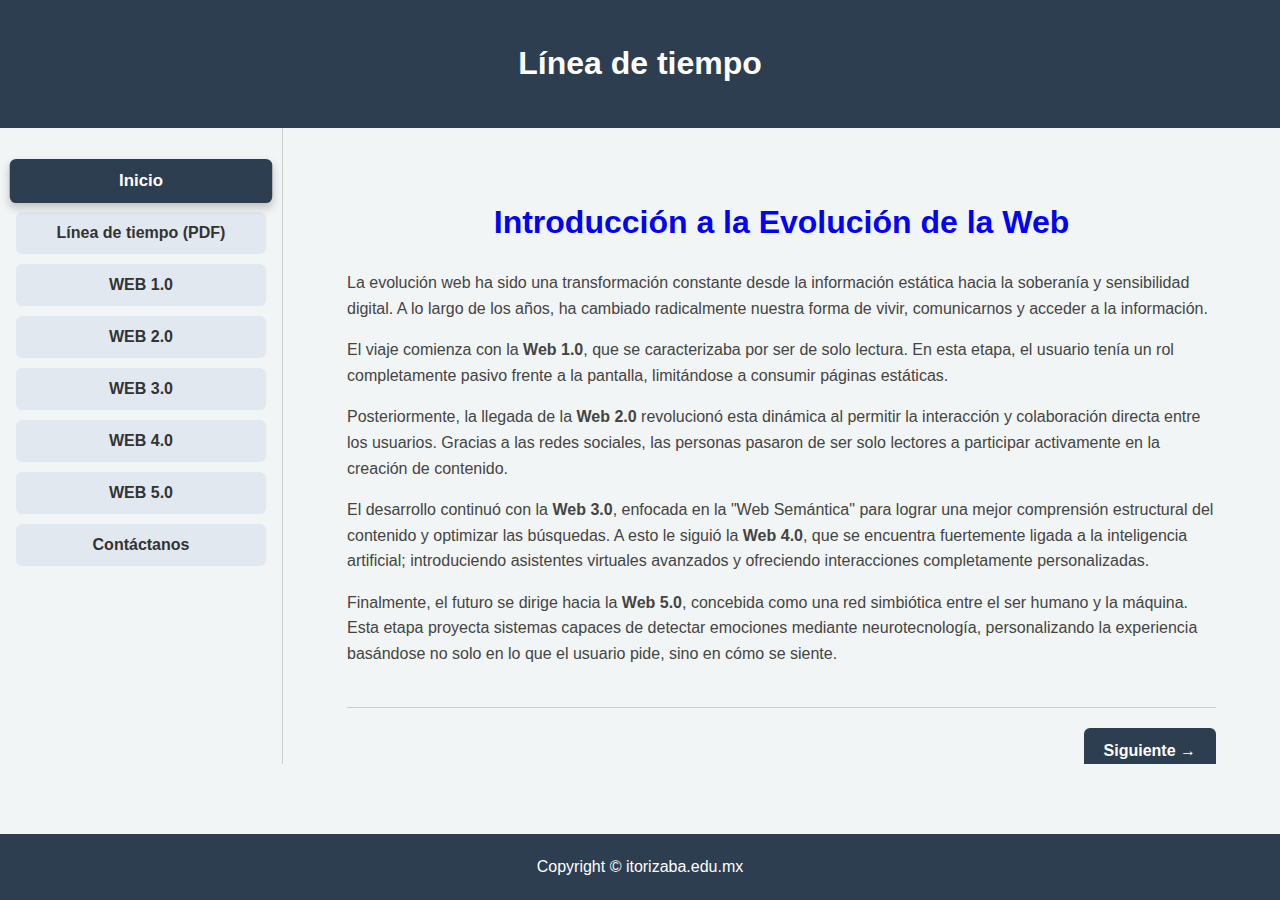
<file: index.html>
<!DOCTYPE html>
<html>
<head>
    <meta charset="utf-8">
    <meta name="viewport" content="width=device-width, initial-scale=1.0">
    <title>Inicio - Evolución de la Web</title>
    <link rel="stylesheet" href="estilo.css">
</head>
<body>
<div class="contenedor">
    
    <header>
        <h1>Línea de tiempo</h1>
    </header>

    <nav>
    <ol>
        <li class="activo"><a href="index.html">Inicio</a></li>
        <li><a href="visor_pdf.html">Línea de tiempo (PDF)</a></li>
        <li><a href="web1.html">WEB 1.0</a></li>
        <li><a href="web2.html">WEB 2.0</a></li>
        <li><a href="web3.html">WEB 3.0</a></li>
        <li><a href="web4.html">WEB 4.0</a></li>
        <li><a href="web5.html">WEB 5.0</a></li>
        <li><a href="contactanos.html">Contáctanos</a></li>
    </ol>
</nav>

    <section>
        <article>
            <h1 align="center"> <span style="color:blue">Introducción a la Evolución de la Web</span> </h1>
            <p>La evolución web ha sido una transformación constante desde la información estática hacia la soberanía y sensibilidad digital. A lo largo de los años, ha cambiado radicalmente nuestra forma de vivir, comunicarnos y acceder a la información.</p>
            
<p>El viaje comienza con la <strong>Web 1.0</strong>, que se caracterizaba por ser de solo lectura. En esta etapa, el usuario tenía un rol completamente pasivo frente a la pantalla, limitándose a consumir páginas estáticas.</p>
            
<p>Posteriormente, la llegada de la <strong>Web 2.0</strong> revolucionó esta dinámica al permitir la interacción y colaboración directa entre los usuarios. Gracias a las redes sociales, las personas pasaron de ser solo lectores a participar activamente en la creación de contenido.</p>
            
<p>El desarrollo continuó con la <strong>Web 3.0</strong>, enfocada en la "Web Semántica" para lograr una mejor comprensión estructural del contenido y optimizar las búsquedas. A esto le siguió la <strong>Web 4.0</strong>, que se encuentra fuertemente ligada a la inteligencia artificial; introduciendo asistentes virtuales avanzados y ofreciendo interacciones completamente personalizadas.</p>
            
<p>Finalmente, el futuro se dirige hacia la <strong>Web 5.0</strong>, concebida como una red simbiótica entre el ser humano y la máquina. Esta etapa proyecta sistemas capaces de detectar emociones mediante neurotecnología, personalizando la experiencia basándose no solo en lo que el usuario pide, sino en cómo se siente.</p>
            
  
            <div class="navegacion-flechas solo-siguiente">
                <a href="visor_pdf.html" class="btn-flecha">Siguiente &rarr;</a>
            </div>

        </article>
    </section>

    <footer>Copyright &copy; itorizaba.edu.mx</footer>

</div>
</body>
</html>
</file>
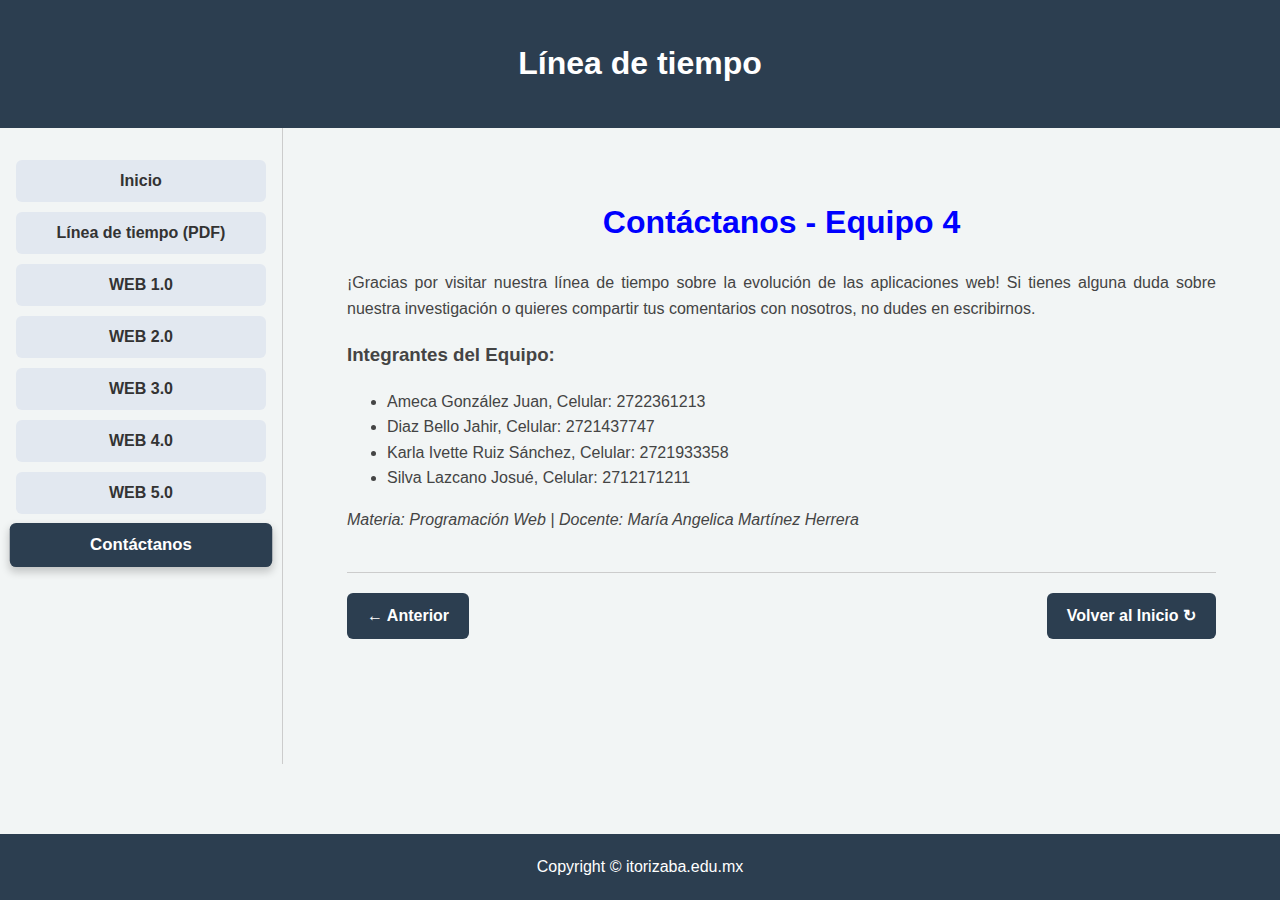
<file: contactanos.html>
<!DOCTYPE html>
<html>
<head>
    <meta charset="utf-8">
    <meta name="viewport" content="width=device-width, initial-scale=1.0">
    <title>Contáctanos - Evolución de la Web</title>
    <link rel="stylesheet" href="estilo.css">
</head>
<body>
<div class="contenedor">
    
    <header>
        <h1>Línea de tiempo</h1>
    </header>

    <nav>
        <ol>
            <li><a href="index.html">Inicio</a></li>
            <li><a href="visor_pdf.html">Línea de tiempo (PDF)</a></li>
            <li><a href="web1.html">WEB 1.0</a></li>
            <li><a href="web2.html">WEB 2.0</a></li>
            <li><a href="web3.html">WEB 3.0</a></li>
            <li><a href="web4.html">WEB 4.0</a></li>
            <li><a href="web5.html">WEB 5.0</a></li>
            <li class="activo"><a href="contactanos.html">Contáctanos</a></li>
        </ol>
    </nav>

    <section>
        <article>
            <h1 align="center"> <span style="color:blue">Contáctanos - Equipo 4</span> </h1>
            
            <div class="texto-justificado">
                <p>¡Gracias por visitar nuestra línea de tiempo sobre la evolución de las aplicaciones web! Si tienes alguna duda sobre nuestra investigación o quieres compartir tus comentarios con nosotros, no dudes en escribirnos.</p>
                
                <h3>Integrantes del Equipo:</h3>
                <ul>
                    <li>Ameca González Juan, Celular: 2722361213</li>
                    <li>Diaz Bello Jahir, Celular: 2721437747</li>
                    <li>Karla Ivette Ruiz Sánchez, Celular: 2721933358</li>
                    <li>Silva Lazcano Josué, Celular: 2712171211</li>
                </ul>
                <p><em>Materia: Programación Web | Docente: María Angelica Martínez Herrera</em></p>


                    
                </form>
            </div>

            <div class="navegacion-flechas">
                <a href="web5.html" class="btn-flecha">&larr; Anterior</a>
                <a href="index.html" class="btn-flecha">Volver al Inicio &circlearrowright;</a>
            </div>

        </article>
    </section>

    <footer>Copyright &copy; itorizaba.edu.mx</footer>

</div>
</body>
</html>
</file>
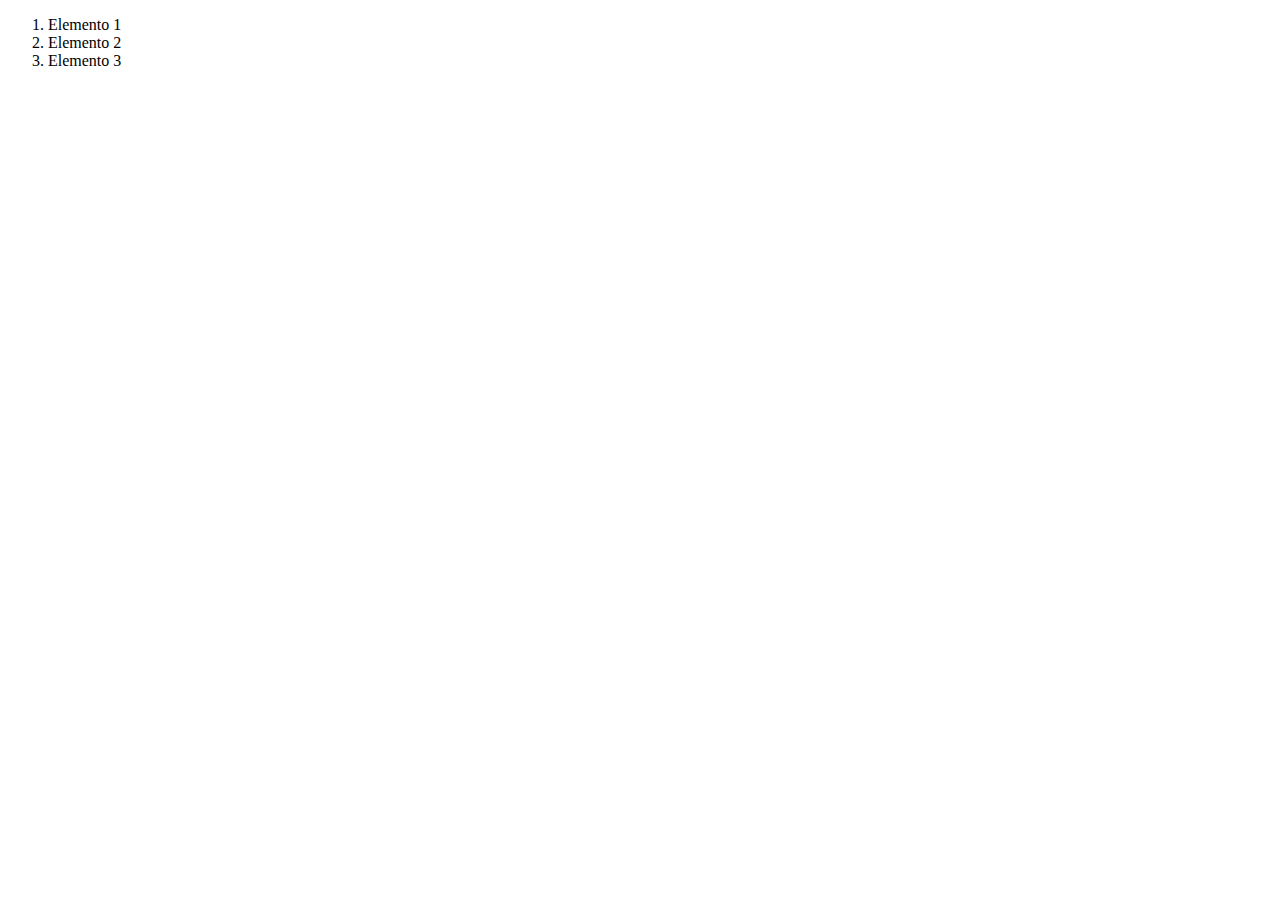
<file: listas.html>
<!DOCTYPE html>
<html lang="en">
<head>
    <meta charset="UTF-8">
    <meta name="viewport" content="width=device-width, initial-scale=1.0">
    <title>Document</title>
</head>
<body>
    <ol>
        <li> Elemento 1</li>
        <li> Elemento 2</li>
        <li> Elemento 3 </li>
    </ol>
</body>
</html>
</file>
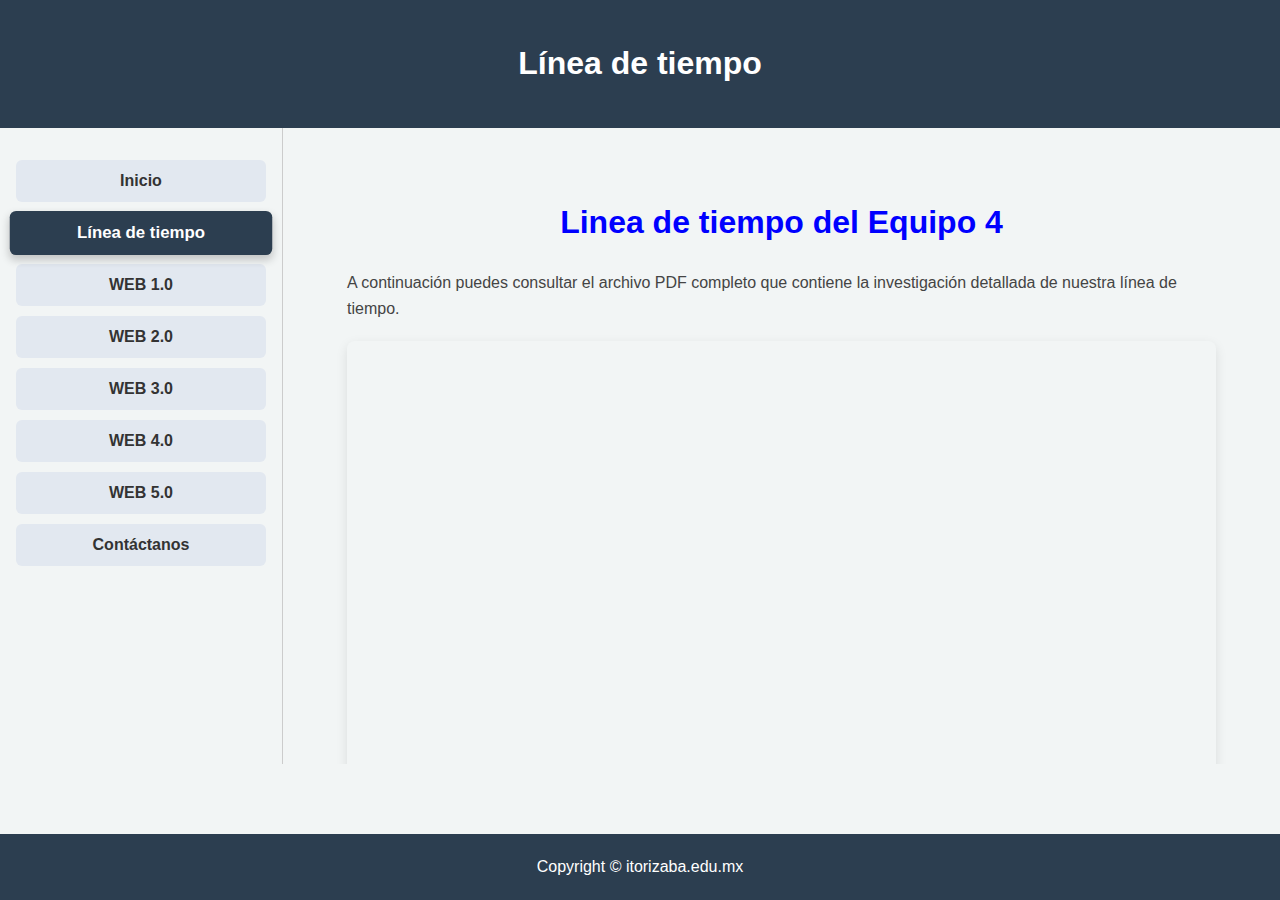
<file: visor_pdf.html>
<!DOCTYPE html>
<html>
<head>
    <meta charset="utf-8">
    <meta name="viewport" content="width=device-width, initial-scale=1.0">
    <title>Visor PDF - Línea de Tiempo</title>
    <link rel="stylesheet" href="estilo.css">
</head>
<body>
<div class="contenedor">
    
    <header>
        <h1>Línea de tiempo</h1>
    </header>

    <nav>
    <ol>
        <li><a href="index.html">Inicio</a></li>
        <li class="activo"><a href="visor_pdf.html">Línea de tiempo</a></li>
        <li><a href="web1.html">WEB 1.0</a></li>
        <li><a href="web2.html">WEB 2.0</a></li>
        <li><a href="web3.html">WEB 3.0</a></li>
        <li><a href="web4.html">WEB 4.0</a></li>
        <li><a href="web5.html">WEB 5.0</a></li>
        <li><a href="contactanos.html">Contáctanos</a></li>
    </ol>
</nav>

    <section>
        <article>
            <h1 align="center"> <span style="color:blue">Linea de tiempo del Equipo 4</span> </h1>
            
            <p>A continuación puedes consultar el archivo PDF completo que contiene la investigación detallada de nuestra línea de tiempo.</p>

            <div style="text-align: center; margin-top: 20px;">
                <iframe src="linea_de_tiempo.pdf" width="100%" height="800px" style="border: none; border-radius: 8px; box-shadow: 0 4px 12px rgba(0,0,0,0.1);">
                    Este navegador no soporta la visualización de PDFs. 
                    <a href="linea_de_tiempo.pdf">Haz clic aquí para descargar el archivo.</a>
                </iframe>
            </div>

            <div class="navegacion-flechas">
                <a href="index.html" class="btn-flecha">&larr; Volver al Inicio</a>
                <a href="web1.html" class="btn-flecha"> Siguiente &rarr;</a>
            </div>

        </article>
    </section>

    <footer>Copyright &copy; itorizaba.edu.mx</footer>

</div>
</body>
</html>
</file>
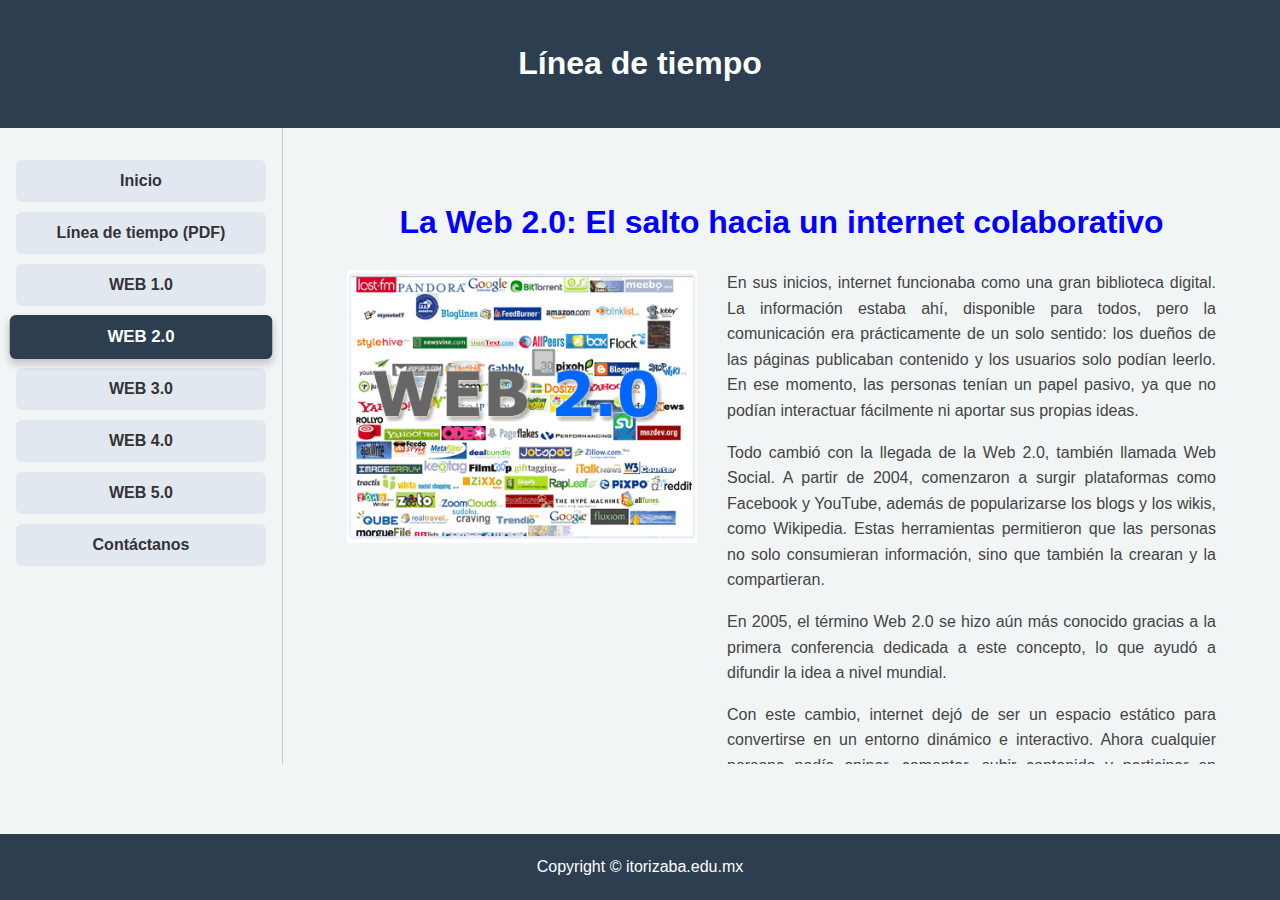
<file: web2.html>
<!DOCTYPE html>
<html>
<head>
    <meta charset="utf-8">
    <meta name="viewport" content="width=device-width, initial-scale=1.0">
    <title>Web 2.0 - Evolución</title>
    <link rel="stylesheet" href="estilo.css">
</head>
<body>
<div class="contenedor">
    
    <header>
        <h1>Línea de tiempo</h1>
    </header>

    <nav>
    <ol>
        <li><a href="index.html">Inicio</a></li>
        <li><a href="visor_pdf.html">Línea de tiempo (PDF)</a></li>
        <li><a href="web1.html">WEB 1.0</a></li>
        <li class="activo"><a href="web2.html">WEB 2.0</a></li>
        <li><a href="web3.html">WEB 3.0</a></li>
        <li><a href="web4.html">WEB 4.0</a></li>
        <li><a href="web5.html">WEB 5.0</a></li>
        <li><a href="contactanos.html">Contáctanos</a></li>
    </ol>
</nav>

    <section>
        <article>
            <h1 align="center"> <span style="color:blue">La Web 2.0: El salto hacia un internet colaborativo</span> </h1>
            
            <div class="caja-columnas">
                <img src="web2_0_social_media_business_blog_consultant_consultants.png" alt="Nube de palabras y logos de la Web 2.0" class="imagen-web">
                
                <div class="texto-justificado">
                    <p>En sus inicios, internet funcionaba como una gran biblioteca digital. La información estaba ahí, disponible para todos, pero la comunicación era prácticamente de un solo sentido: los dueños de las páginas publicaban contenido y los usuarios solo podían leerlo. En ese momento, las personas tenían un papel pasivo, ya que no podían interactuar fácilmente ni aportar sus propias ideas.</p>
                    
                    <p>Todo cambió con la llegada de la Web 2.0, también llamada Web Social. A partir de 2004, comenzaron a surgir plataformas como Facebook y YouTube, además de popularizarse los blogs y los wikis, como Wikipedia. Estas herramientas permitieron que las personas no solo consumieran información, sino que también la crearan y la compartieran.</p>
                    
                    <p>En 2005, el término Web 2.0 se hizo aún más conocido gracias a la primera conferencia dedicada a este concepto, lo que ayudó a difundir la idea a nivel mundial.</p>
                    
                    <p>Con este cambio, internet dejó de ser un espacio estático para convertirse en un entorno dinámico e interactivo. Ahora cualquier persona podía opinar, comentar, subir contenido y participar en comunidades digitales. La red empezó a construirse entre todos.</p>
                    
                    <p>La idea principal de la Web 2.0 es la colaboración. Los sitios web comenzaron a diseñarse pensando más en la experiencia del usuario y en facilitar la interacción. Ya no se trataba solo de recibir información, sino de generarla, compartirla y debatirla en tiempo real. En pocas palabras, la Web 2.0 marcó el momento en que internet pasó de ser un simple monólogo informativo a convertirse en una conversación global en la que todos pueden participar.</p>
                </div>
            </div>

            <div class="navegacion-flechas">
                <a href="web1.html" class="btn-flecha">&larr; Anterior</a>
                <a href="index.html" class="btn-flecha">Volver al Inicio &circlearrowright;</a>
                <a href="web3.html" class="btn-flecha">Siguiente &rarr;</a>
            </div>

        </article>
    </section>

    <footer>Copyright &copy; itorizaba.edu.mx</footer>

</div>
</body>
</html>
</file>
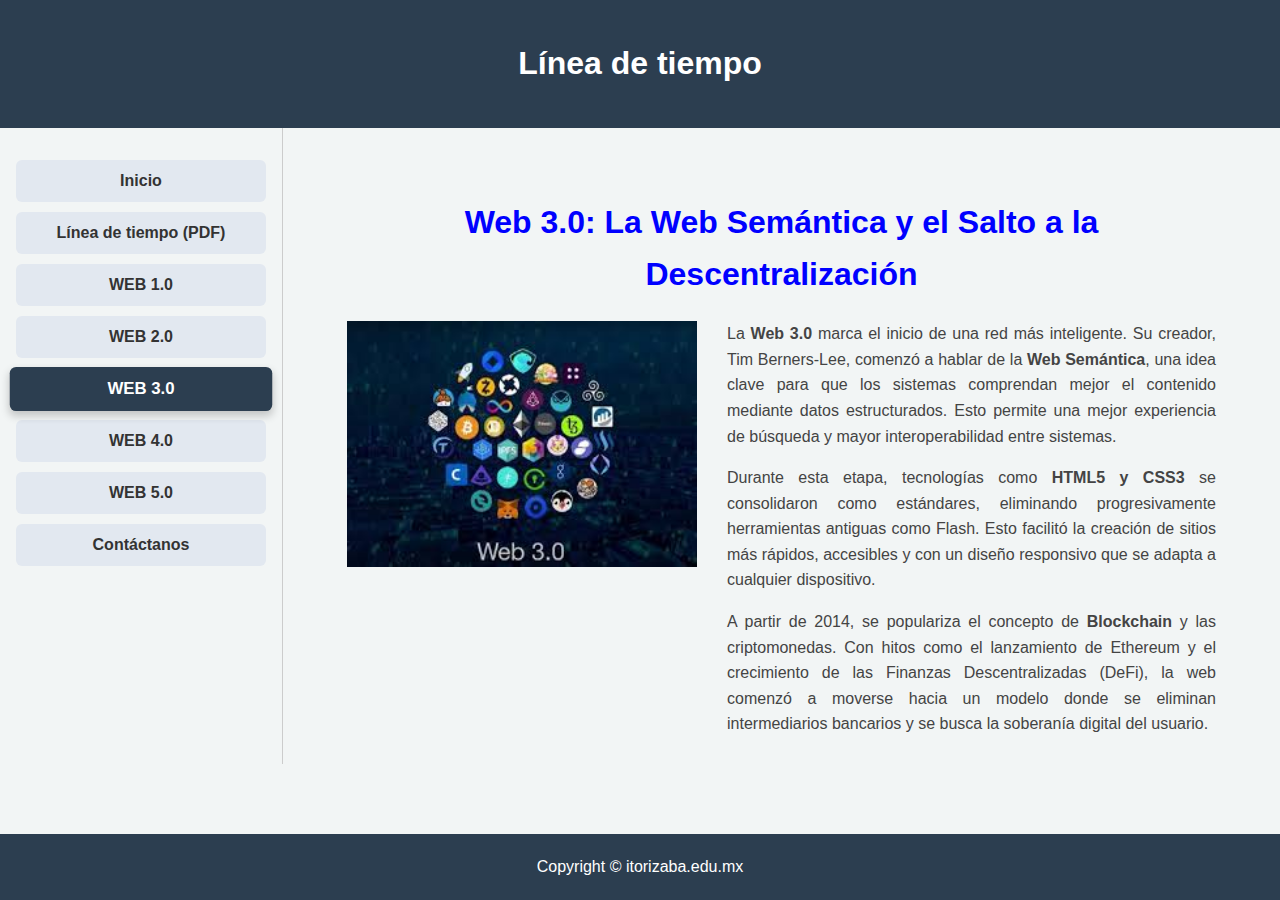
<file: web3.html>
<!DOCTYPE html>
<html>
<head>
    <meta charset="utf-8">
    <meta name="viewport" content="width=device-width, initial-scale=1.0">
    <title>Web 3.0 - Evolución de la Web</title>
    <link rel="stylesheet" href="estilo.css">
</head>
<body>
<div class="contenedor">
    
    <header>
        <h1>Línea de tiempo</h1>
    </header>
    <nav>
    <ol>
        <li><a href="index.html">Inicio</a></li>
        <li><a href="visor_pdf.html">Línea de tiempo (PDF)</a></li>
        <li><a href="web1.html">WEB 1.0</a></li>
        <li><a href="web2.html">WEB 2.0</a></li>
        <li class="activo"><a href="web3.html">WEB 3.0</a></li>
        <li><a href="web4.html">WEB 4.0</a></li>
        <li><a href="web5.html">WEB 5.0</a></li>
        <li><a href="contactanos.html">Contáctanos</a></li>
    </ol>
</nav>

    <section>
        <article>
            <h1 align="center"> <span style="color:blue">Web 3.0: La Web Semántica y el Salto a la Descentralización</span> </h1>
            
            <div class="caja-columnas">
                <img src="descarga (1).png" alt="Blockchain y Web Semántica" class="imagen-web">
                
                <div class="texto-justificado">
                    <p>La <strong>Web 3.0</strong> marca el inicio de una red más inteligente. Su creador, Tim Berners-Lee, comenzó a hablar de la <strong>Web Semántica</strong>, una idea clave para que los sistemas comprendan mejor el contenido mediante datos estructurados. Esto permite una mejor experiencia de búsqueda y mayor interoperabilidad entre sistemas.</p>
                    
                    <p>Durante esta etapa, tecnologías como <strong>HTML5 y CSS3</strong> se consolidaron como estándares, eliminando progresivamente herramientas antiguas como Flash. Esto facilitó la creación de sitios más rápidos, accesibles y con un diseño responsivo que se adapta a cualquier dispositivo.</p>
                    
                    <p>A partir de 2014, se populariza el concepto de <strong>Blockchain</strong> y las criptomonedas. Con hitos como el lanzamiento de Ethereum y el crecimiento de las Finanzas Descentralizadas (DeFi), la web comenzó a moverse hacia un modelo donde se eliminan intermediarios bancarios y se busca la soberanía digital del usuario.</p>
                </div>
            </div>

            <div class="navegacion-flechas">
                <a href="web2.html" class="btn-flecha">&larr; Anterior</a>
                <a href="index.html" class="btn-flecha"> Volver al Inicio &circlearrowright;</a>
                <a href="web4.html" class="btn-flecha">Siguiente &rarr;</a>
            </div>

        </article>
    </section>

    <footer>Copyright &copy; itorizaba.edu.mx</footer>

</div>
</body>
</html>
</file>
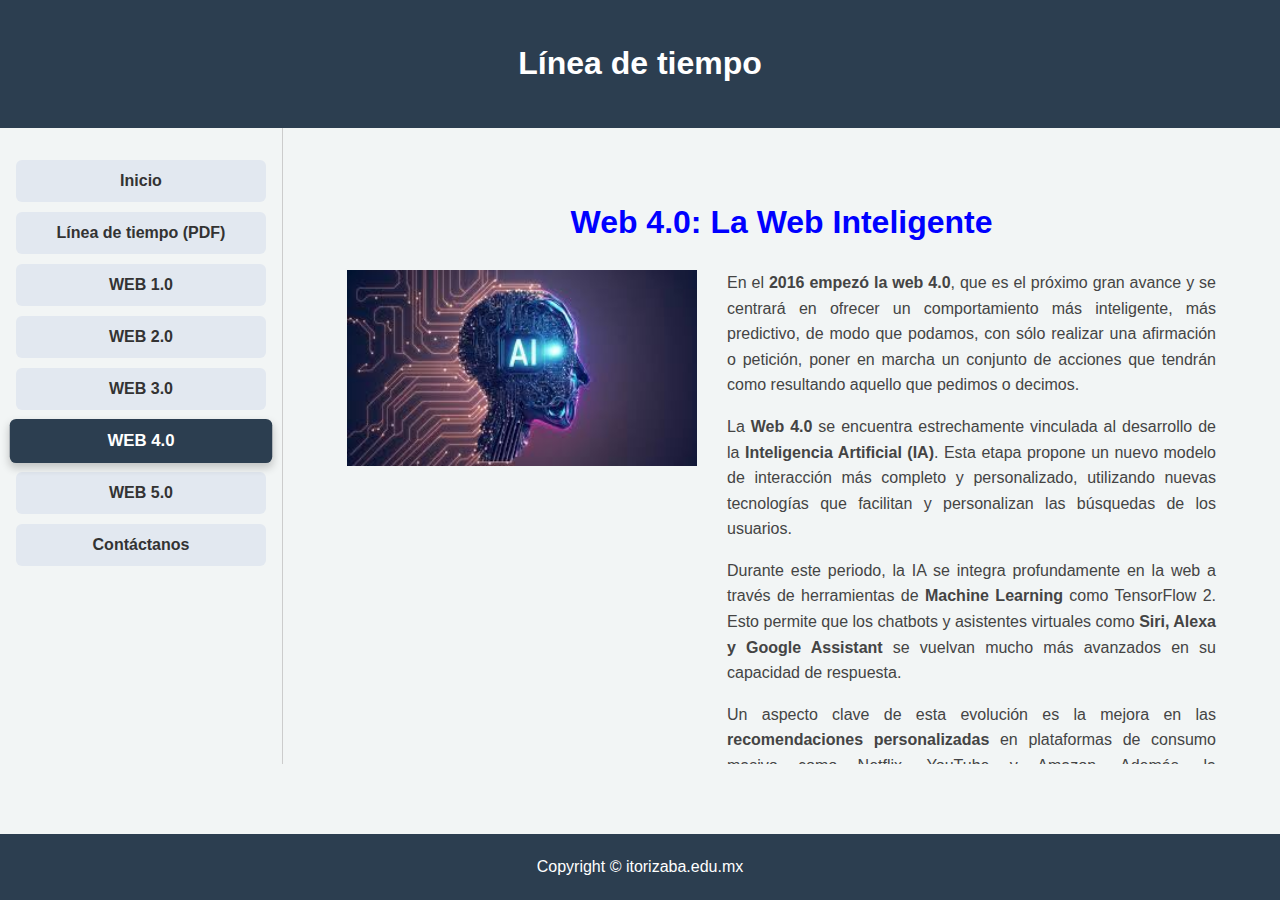
<file: web4.html>
<!DOCTYPE html>
<html>
<head>
    <meta charset="utf-8">
    <meta name="viewport" content="width=device-width, initial-scale=1.0">
    <title>Web 4.0 - Evolución de la Web</title>
    <link rel="stylesheet" href="estilo.css">
</head>
<body>
<div class="contenedor">
    
    <header>
        <h1>Línea de tiempo</h1>
    </header>

    <nav>
        <ol>
            <li><a href="index.html">Inicio</a></li>
            <li><a href="visor_pdf.html">Línea de tiempo (PDF)</a></li>
            <li><a href="web1.html">WEB 1.0</a></li>
            <li><a href="web2.html">WEB 2.0</a></li>
            <li><a href="web3.html">WEB 3.0</a></li>
            <li class="activo"><a href="web4.html">WEB 4.0</a></li>
            <li><a href="web5.html">WEB 5.0</a></li>
            <li><a href="contactanos.html">Contáctanos</a></li>
        </ol>
    </nav>

    <section>
        <article>
            <h1 align="center"> <span style="color:blue">Web 4.0: La Web Inteligente</span> </h1>
            
            <div class="caja-columnas">
                <img src="IA.png" alt="Inteligencia Artificial" class="imagen-web">
                
                <div class="texto-justificado">
                   <p>En el <strong>2016 empezó la web 4.0</strong>, que es el próximo gran avance y se centrará en ofrecer un comportamiento más inteligente, más predictivo, de modo que podamos, con sólo realizar una afirmación o petición, poner en marcha un conjunto de acciones que tendrán como resultando aquello que pedimos o decimos.</p> 
                    
                    <p>La <strong>Web 4.0</strong> se encuentra estrechamente vinculada al desarrollo de la <strong>Inteligencia Artificial (IA)</strong>. Esta etapa propone un nuevo modelo de interacción más completo y personalizado, utilizando nuevas tecnologías que facilitan y personalizan las búsquedas de los usuarios.</p>
                    
<p>Durante este periodo, la IA se integra profundamente en la web a través de herramientas de <strong>Machine Learning</strong> como TensorFlow 2. Esto permite que los chatbots y asistentes virtuales como <strong>Siri, Alexa y Google Assistant</strong> se vuelvan mucho más avanzados en su capacidad de respuesta.</p>
                    
<p>Un aspecto clave de esta evolución es la mejora en las <strong>recomendaciones personalizadas</strong> en plataformas de consumo masivo como Netflix, YouTube y Amazon. Además, la automatización de la atención al cliente mediante IA se vuelve un estándar en redes sociales y sitios web comerciales.</p>

<p><strong>Hitos y Características en la Historia de la Web 4.0</strong></p>

<p><strong>Fundamentos (Post-2015):</strong>La web pasa de ser un repositorio de datos a un ecosistema activo de agentes inteligentes en la nube que se comunican entre sí.</p>

<p><strong>Inteligencia Artificial y Voz:</strong>La integración de asistentes virtuales (Siri, Alexa, Cortana) permite el uso de lenguaje natural y el reconocimiento de voz para consultas complejas.</p>

<p><strong>Web Ubicua y Contextual:</strong>Se basa en el contexto (ubicación, ritmo cardíaco, emociones) para ofrecer respuestas proactivas.</p>

<p><strong>Tecnologías Clave:</strong>Se apoya en el Internet de las Cosas (IoT) para conectar objetos físicos a la red, la computación en la nube para el procesamiento, y la realidad aumentada.</p>

<p><strong>Interacción Inmersiva:</strong>La brecha entre lo físico y lo digital se reduce, moviéndose hacia entornos inmersivos.</p>

                </div> </div> <div class="navegacion-flechas">
                <a href="web3.html" class="btn-flecha">&larr; Anterior</a>
            <a href="index.html" class="btn-flecha">Volver al Inicio &circlearrowright;</a>
                <a href="web5.html" class="btn-flecha">Siguiente &rarr;</a>
            </div>

        </article>
    </section>

    <footer>Copyright &copy; itorizaba.edu.mx</footer>

</div> </body>
</html>
</file>
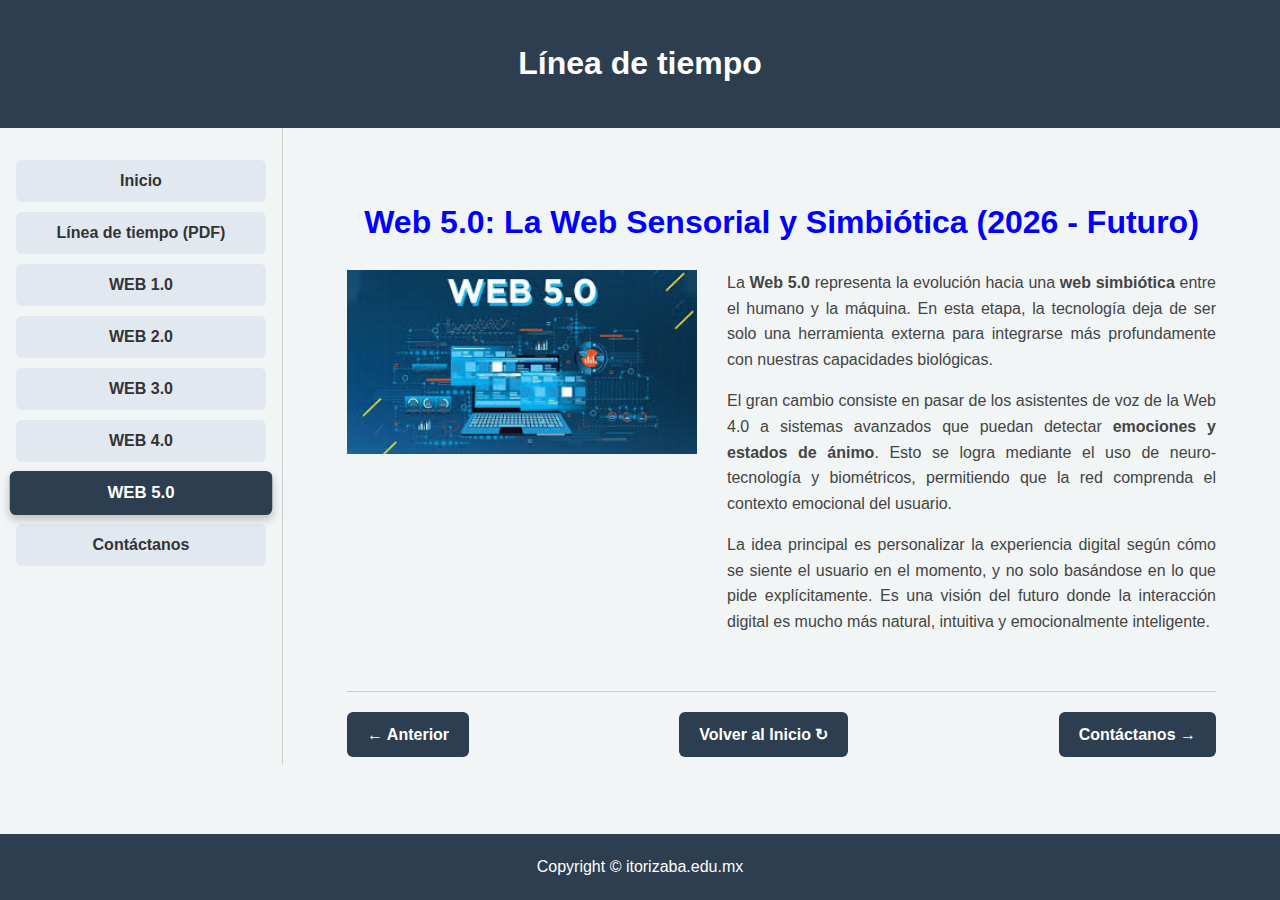
<file: web5.html>
<!DOCTYPE html>
<html>
<head>
    <meta charset="utf-8">
    <meta name="viewport" content="width=device-width, initial-scale=1.0">
    <title>Web 5.0 - Evolución de la Web</title>
    <link rel="stylesheet" href="estilo.css">
</head>
<body>
<div class="contenedor">
    
    <header>
        <h1>Línea de tiempo</h1>
    </header>
    <nav>
    <ol>
        <li><a href="index.html">Inicio</a></li>
        <li><a href="visor_pdf.html">Línea de tiempo (PDF)</a></li>
        <li><a href="web1.html">WEB 1.0</a></li>
        <li><a href="web2.html">WEB 2.0</a></li>
        <li><a href="web3.html">WEB 3.0</a></li>
        <li><a href="web4.html">WEB 4.0</a></li>
        <li class="activo"><a href="web5.html">WEB 5.0</a></li>
        <li><a href="contactanos.html">Contáctanos</a></li>
    </ol>
</nav>

    <section>
        <article>
            <h1 align="center"> <span style="color:blue">Web 5.0: La Web Sensorial y Simbiótica (2026 - Futuro)</span> </h1>
            
            <div class="caja-columnas">
                <img src="web5.png" alt="Neurotecnología y Emociones" class="imagen-web">
                
                <div class="texto-justificado">
                    <p>La <strong>Web 5.0</strong> representa la evolución hacia una <strong>web simbiótica</strong> entre el humano y la máquina. En esta etapa, la tecnología deja de ser solo una herramienta externa para integrarse más profundamente con nuestras capacidades biológicas.</p>
                    
<p>El gran cambio consiste en pasar de los asistentes de voz de la Web 4.0 a sistemas avanzados que puedan detectar <strong>emociones y estados de ánimo</strong>. Esto se logra mediante el uso de neuro-tecnología y biométricos, permitiendo que la red comprenda el contexto emocional del usuario.</p>
                    
<p>La idea principal es personalizar la experiencia digital según cómo se siente el usuario en el momento, y no solo basándose en lo que pide explícitamente. Es una visión del futuro donde la interacción digital es mucho más natural, intuitiva y emocionalmente inteligente.</p>
                </div>
            </div>

           <div class="navegacion-flechas">
                <a href="web4.html" class="btn-flecha">&larr; Anterior</a>
               <a href="index.html" class="btn-flecha">Volver al Inicio &circlearrowright;</a>
                <a href="contactanos.html" class="btn-flecha">Contáctanos &rarr;</a>
            </div>

        </article>
    </section>

    <footer>Copyright &copy; itorizaba.edu.mx</footer>

</div>
</body>
</html>
</file>
<file: estilo.css>
/* === 1. DISEÑO GENERAL === */
body {
    font-family: Arial, sans-serif;
    background-color: white;
    margin: 0;
    padding: 0;
}

div.contenedor {
    width: 100%;
    background-color: rgb(242, 245, 245);
    /* 1. Mide al menos el 100% de la altura de la pantalla (Viewport Height) */
    min-height: 100vh; 
    /* 2. Prepara el contenedor para que podamos "anclar" cosas dentro de él */
    position: relative; 
    /* 3. Deja un espacio invisible al fondo para que el pie de página no tape tu texto */
    padding-bottom: 80px; 
    box-sizing: border-box;
    overflow: hidden;
}

header {
    padding: 1.5em;
    color: white;
    background-color: #2c3e50;
    text-align: center;
    margin: 0;
}

/* === 2. DISEÑO PARA PC === */
nav {
    float: left;
    width: 20%;
    max-width: 250px;
    margin: 0;
    padding: 2em 1em;
}

nav ol {
    list-style-type: none;
    padding: 0;
    margin: 0;
}

/* === ESTILOS PARA LOS BOTONES DEL MENÚ === */
nav ol li {
    background-color: #e2e8f0; /* Un gris azulado claro para los botones inactivos */
    margin-bottom: 10px; /* Separación entre los cuadritos */
    border-radius: 6px; /* Bordes redondeados */
    font-weight: bold;
    transition: all 0.3s ease; /* Hace que el cambio de color al pasar el mouse sea suave */
    text-align: center;
}

/* Hacemos que toda la caja sea clickeable, no solo el texto */
nav ol li a {
    display: block; 
    padding: 12px 10px; 
    color: #333333;
    text-decoration: none;
}

/* Efecto al pasar el mouse por encima (Hover) */
nav ol li:hover {
    background-color: #cbd5e1; /* Se oscurece un poquito al pasar el mouse */
    transform: translateX(5px); /* Un efecto pro: el botón se mueve un poquito a la derecha */
}

/* === EL CUADRITO SELECCIONADO (Página actual) === */
nav ol li.activo {
    background-color: #2c3e50; /* Mismo color de tu encabezado para combinar perfecto */
    box-shadow: 0 4px 8px rgba(0,0,0,0.2); /* Sombrita para que resalte */
    transform: scale(1.05); /* Lo hace un poquitito más grande */
}

/* La letra del cuadrito seleccionado debe ser blanca para que se lea bien */
nav ol li.activo a {
    color: white; 
}
article {
    margin-left: 20%;
    border-left: 1px solid #cccccc;
    padding: 3em 5%;
    line-height: 1.6;
    color: #444444;
    
    /* === LA MAGIA DE LA VENTANA INTERNA === */
    height: 60vh; /* Fija la altura de la caja */
    overflow-y: auto; /* Crea la barra de scroll vertical si el texto es muy largo */
}

/* === PIE DE PÁGINA (Magia para pegarlo abajo) === */
footer {
    padding: 1.5em;
    color: white;
    background-color: #2c3e50;
    text-align: center;
    margin: 0;
    /* 4. Lo saca del flujo normal y lo pega estrictamente abajo */
    position: absolute;
    bottom: 0;
    width: 100%;
    box-sizing: border-box;
}

/* === 3. DISEÑO PARA CELULARES (Responsive) === */
@media screen and (max-width: 768px) {
    nav {
        float: none;
        width: 100%;
        max-width: 100%;
        text-align: center;
        padding: 1em 0;
        border-bottom: 1px solid #cccccc;
    }
    
    nav ol li {
        display: inline-block;
        padding: 5px 10px;
    }

    article {
        margin-left: 0;
        border-left: none;
        padding: 1.5em;
    }
}

/* === ESTILOS PARA LA DISTRIBUCIÓN DE IMAGEN Y TEXTO (FLEXBOX) === */

.caja-columnas {
    display: flex; /* Esto crea las dos columnas automáticamente */
    gap: 30px; /* Esto deja un espacio en blanco elegante entre la imagen y el texto */
    align-items: flex-start; /* Asegura que ambos empiecen alineados desde arriba */
}

/* Configuramos la imagen para que no se deforme ni se haga chiquita */
img.imagen-web {
    width: 350px; 
    flex-shrink: 0; /* Evita que el texto empuje y aplaste la imagen */
}

/* Configuramos el texto para que esté justificado */
.texto-justificado p {
    text-align: justify; /* Hace que los bordes del texto queden rectos de ambos lados */
    margin-top: 0; /* Quita el espacio extra arriba para alinearse con la imagen */
}

/* === RESPONSIVE: Para que se vea bien en celulares === */
@media screen and (max-width: 768px) {
    .caja-columnas {
        flex-direction: column; /* En celular, pone la imagen arriba y el texto abajo */
        align-items: center;
    }
    img.imagen-web {
        width: 100%;
        max-width: 400px;
    }
}
/* === BOTONES DE NAVEGACIÓN (FLECHAS) === */
.navegacion-flechas {
    display: flex;
    justify-content: space-between; /* Pone el botón "Anterior" a la izquierda y "Siguiente" a la derecha */
    margin-top: 40px; /* Separación del texto de arriba */
    padding-top: 20px;
    border-top: 1px solid #cccccc; /* Una línea delgada para separar el final del artículo */
}

/* Clase especial para la página de Inicio (que solo tiene botón a la derecha) */
.solo-siguiente {
    justify-content: flex-end; 
}

.btn-flecha {
    display: inline-block;
    padding: 10px 20px;
    background-color: #2c3e50; /* El azul oscuro de tu página */
    color: white;
    text-decoration: none;
    border-radius: 6px;
    font-weight: bold;
    transition: all 0.3s ease;
}

/* Efecto al pasar el mouse */
.btn-flecha:hover {
    background-color: #1a252f;
    transform: translateY(-2px); /* El botón da un pequeño "saltito" hacia arriba */
    box-shadow: 0 4px 8px rgba(0,0,0,0.2);
}
</file>
